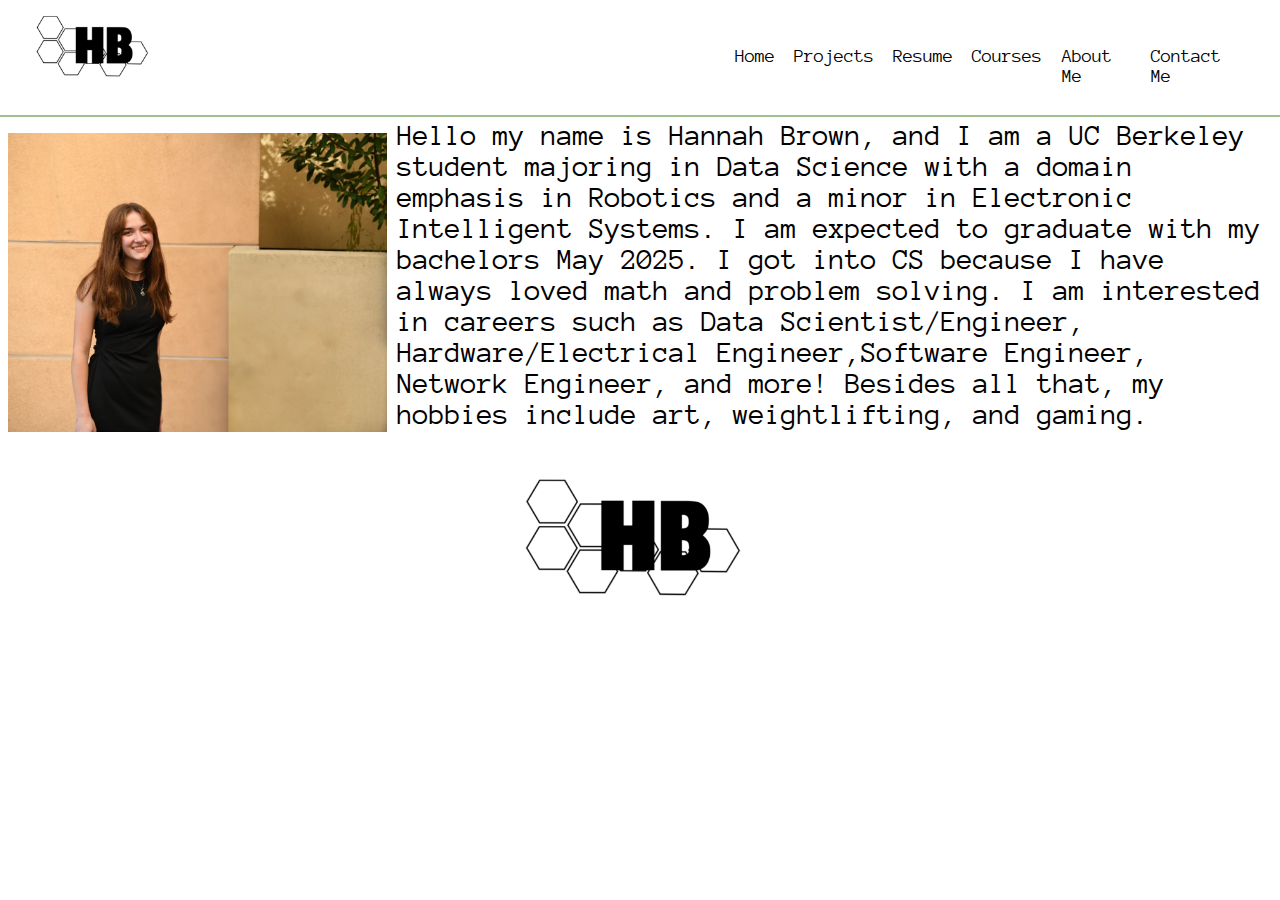
<file: about_me.html>
<!DOCTYPE html>
<html lang="en" >
<head>
  <!-- import fonts -->
  
  <meta charset="UTF-8">
  <title>Hannah's Website</title>
  <link rel="preconnect" href="https://fonts.googleapis.com">
<link rel="preconnect" href="https://fonts.gstatic.com" crossorigin>
<link href="https://fonts.googleapis.com/css2?family=Anonymous+Pro&display=swap" rel="stylesheet">
  <link href="css/stylesAbtMe.css" rel="stylesheet" type="text/css">

</head>
<body>

<html>

<head>
  <link href="https://fonts.googleapis.com/css?family=Open+Sans" rel="stylesheet">
  <meta charset="UTF-8">
</head>

<body>
 <!-- navigation -->
 <nav>
  <div class="logoHB"><a href="./about_me.html"><img src="images/hblogonewf.jpg"></a></div>
  <ul>
    <li><a href="./index.html">Home</a></li>
    <li><a href="./projects.html">Projects</a></li>
    <li><a href="./resume.html">Resume</a></li>
    <li><a href="./courses.html">Courses</a></li>
    <li><a href="./about_me.html">About Me</a></li>
    <li><a href="./contact_me.html">Contact Me</a></li>
  </ul>
</nav>

<!-- about me text -->
<div class="abtMeTXT">
<img src="images/profphoto.jpg" div class="meImage"/>
  <p>Hello my name is Hannah Brown, and I am a UC Berkeley student majoring in Data Science
     with a domain emphasis in Robotics and a minor in Electronic Intelligent Systems.
     I am expected to graduate with my bachelors May 2025. I got into CS because I have always loved math and problem solving. I am interested in careers such as Data Scientist/Engineer, Hardware/Electrical Engineer,Software Engineer, Network Engineer, and more! Besides all that, my hobbies include art, weightlifting, and gaming. 
  </p>
</div>


<!-- footer -->
<footer>
  <div class="bottomLogo">
    <div class="imageBotLogo">
      <img src="images/hblogonewf.jpg">
    </div>
    <div class="text">
    </div>
  </div>
  <div class="logos">
    <!-- <div class="imageLogos">
      <img src="images/linkedin.png">
      <img src="images/github.png">
    </div> -->
    <div class="text">
    </div>
  </div>
</footer>

</body>
</html>
</body>
</html>
</file>
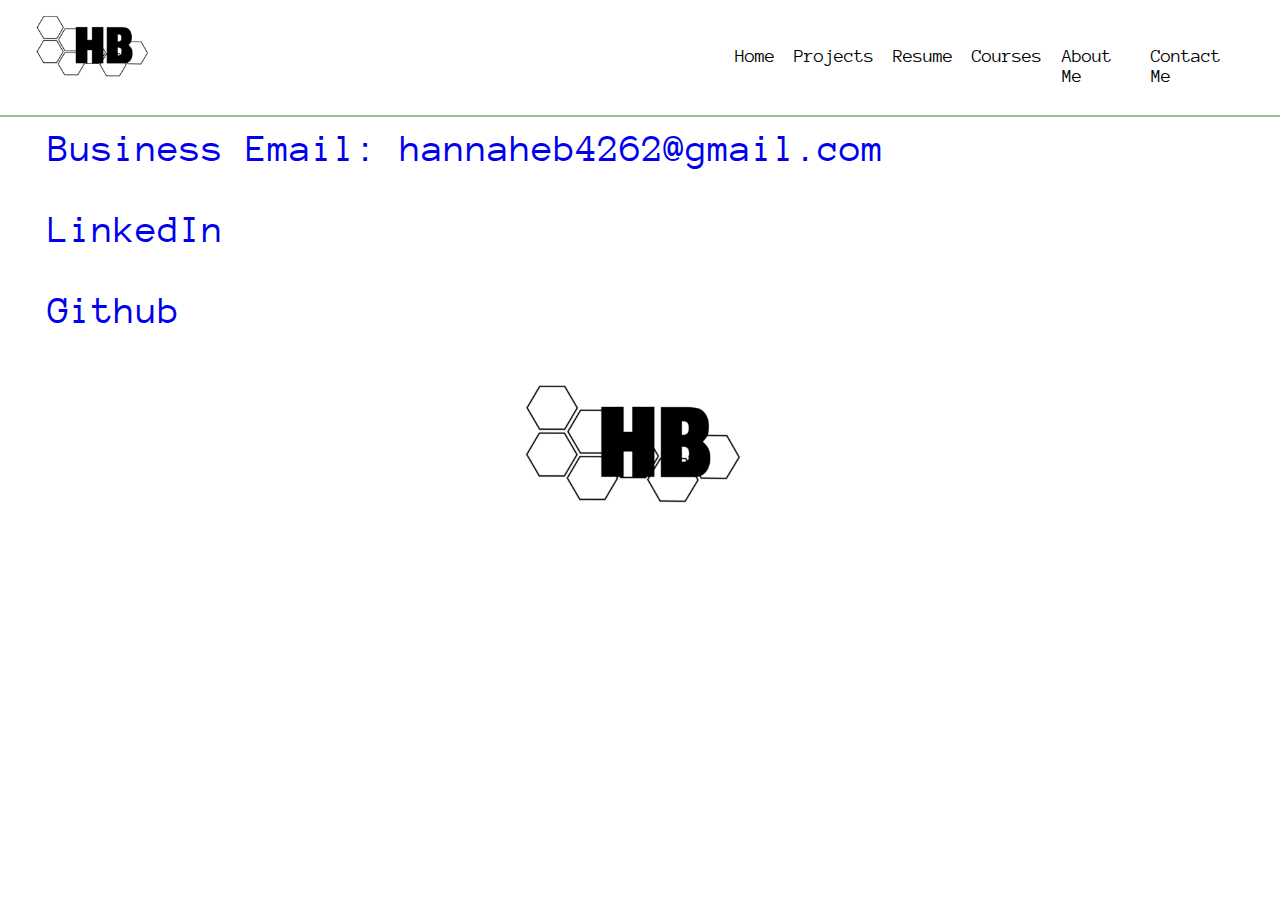
<file: contact_me.html>
<!DOCTYPE html>
<html lang="en" >
<head>
  <!-- import font -->
  <meta charset="UTF-8">
  <title>Hannah's Website</title>
  <link rel="preconnect" href="https://fonts.googleapis.com">
<link rel="preconnect" href="https://fonts.gstatic.com" crossorigin>
<link href="https://fonts.googleapis.com/css2?family=Anonymous+Pro&display=swap" rel="stylesheet">
  <link href="css/stylesContactMe.css" rel="stylesheet" type="text/css">

</head>
<body>

<html>

<head>
  <link href="https://fonts.googleapis.com/css?family=Open+Sans" rel="stylesheet">
  <meta charset="UTF-8">
</head>

<body>
 <!-- navigation -->
 <nav>
  <div class="logoHB"><a href="./about_me.html"><img src="images/hblogonewf.jpg"></a></div>
  <ul>
    <li><a href="./index.html">Home</a></li>
    <li><a href="./projects.html">Projects</a></li>
    <li><a href="./resume.html">Resume</a></li>
    <li><a href="./courses.html">Courses</a></li>
    <li><a href="./about_me.html">About Me</a></li>
    <li><a href="./contact_me.html">Contact Me</a></li>
  </ul>
</nav>

<!-- contact text  -->
<div class="contactTXT">
  <a href="mailto:hannaheb4262@gmail.com"><p>Business Email: hannaheb4262@gmail.com</p></a>
  <a href = "https://www.linkedin.com/in/hannah-brown-188621224/"><p>LinkedIn</p></a>
  <a href = "https://github.com/hexhannah"><p>Github</p></a>
</div>


<!-- footer -->
<footer>
  <div class="bottomLogo">
    <div class="imageBotLogo">
      <img src="images/hblogonewf.jpg">
    </div>
    <div class="text">
    </div>
  </div>
  <div class="logos">
    <!-- <div class="imageLogos">
      <img src="images/linkedin.png">
      <img src="images/github.png">
    </div> -->
    <div class="text">
    </div>
  </div>
</footer>

</body>
</html>
</body>
</html>
</file>
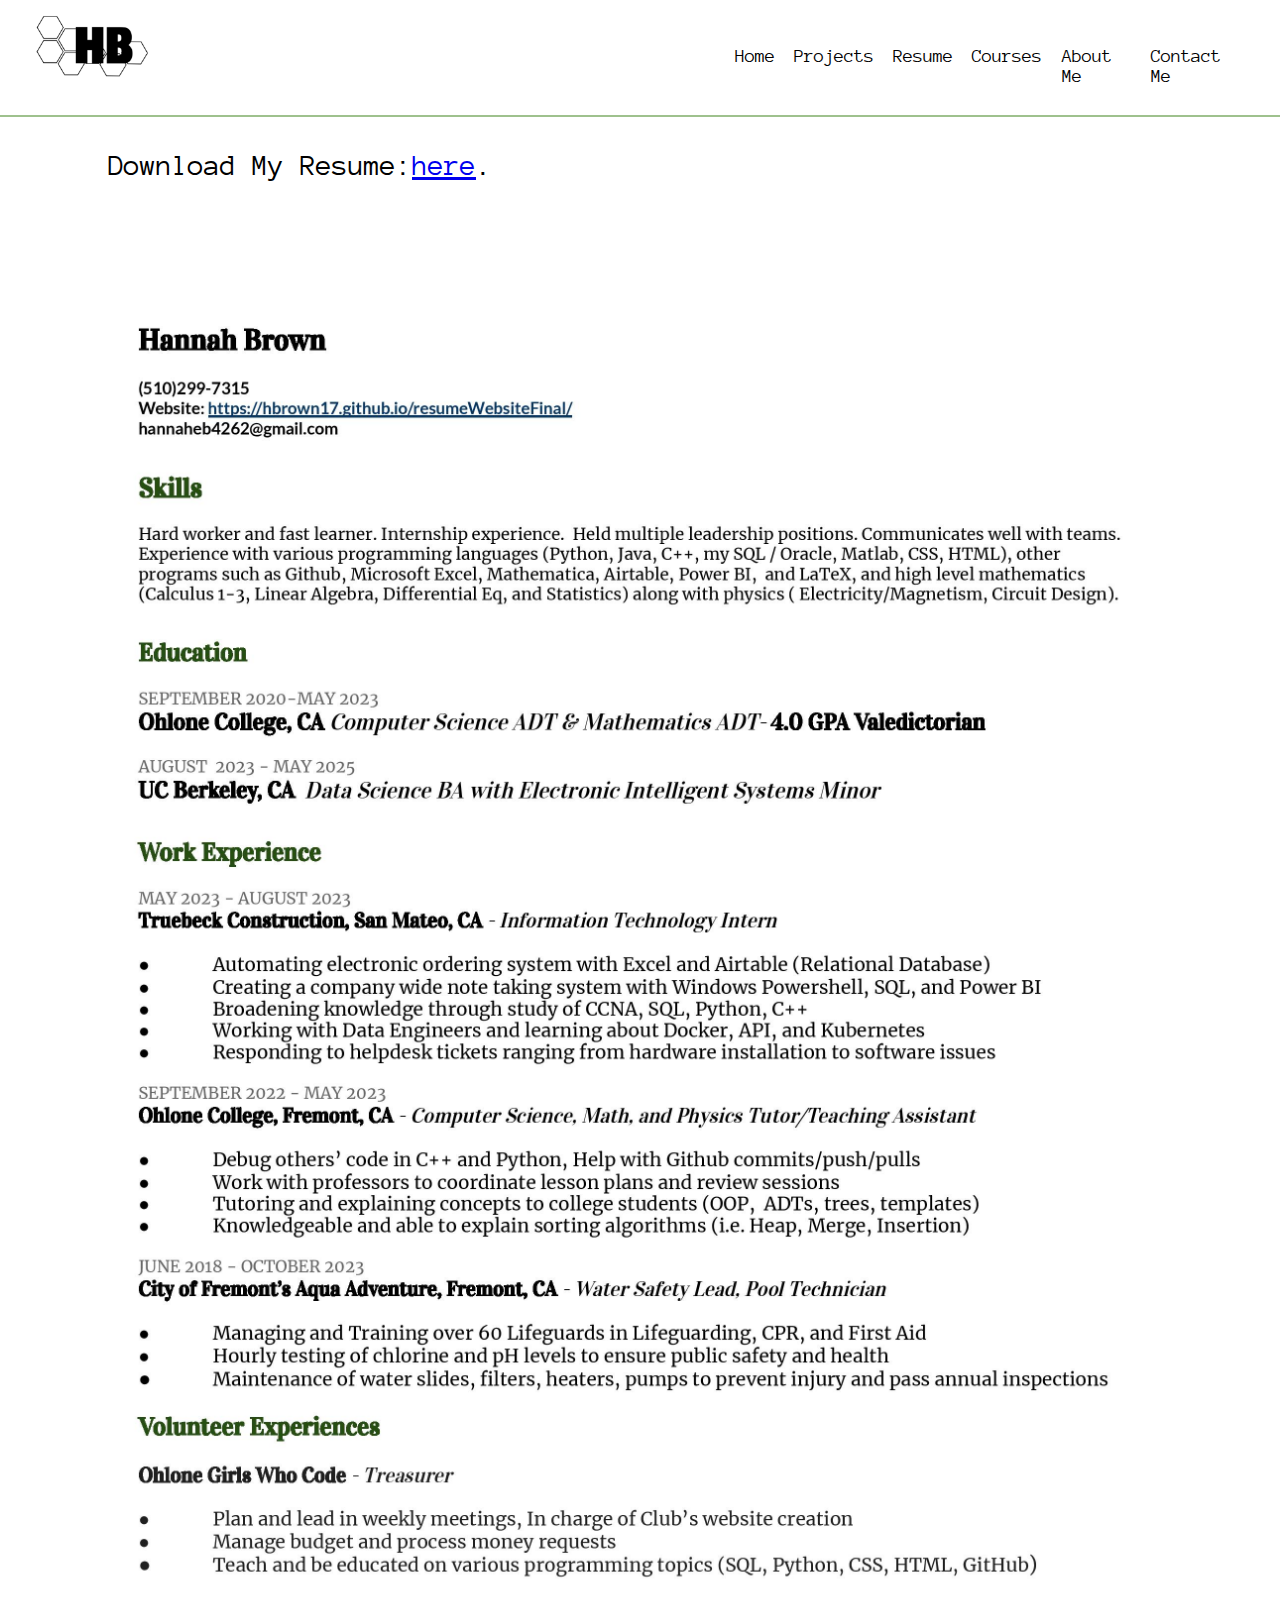
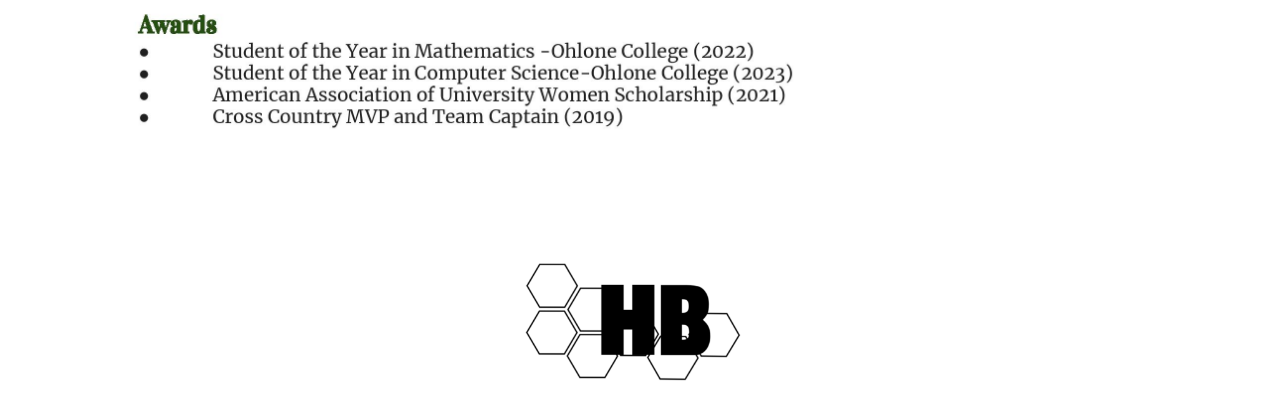
<file: resume.html>
<!DOCTYPE html>
<html lang="en" >
<head>
  <!-- import font -->
  <meta charset="UTF-8">
  <title>Hannah's Website</title>
  <link rel="preconnect" href="https://fonts.googleapis.com">
<link rel="preconnect" href="https://fonts.gstatic.com" crossorigin>
<link href="https://fonts.googleapis.com/css2?family=Anonymous+Pro&display=swap" rel="stylesheet">
  <link href="css/stylesResume.css" rel="stylesheet" type="text/css">

</head>
<body>

<html>

<head>
  <link href="https://fonts.googleapis.com/css?family=Open+Sans" rel="stylesheet">
  <meta charset="UTF-8">
</head>

<body>
 <!-- navigation -->
 <nav>
  <div class="logoHB"><a href="./about_me.html"><img src="images/hblogonewf.jpg"></a></div>
  <ul>
    <li><a href="./index.html">Home</a></li>
    <li><a href="./projects.html">Projects</a></li>
    <li><a href="./resume.html">Resume</a></li>
    <li><a href="./courses.html">Courses</a></li>
    <li><a href="./about_me.html">About Me</a></li>
    <li><a href="./contact_me.html">Contact Me</a></li>
  </ul>
</nav>

<p>Download My Resume:  <a href="HBResume23.pdf"> here</a>.</p>

<!-- resume image -->
<div class="resumeImage">
  <img src="images/HBresumeImage.jpg">
</div>



<!-- footer -->
<footer>
  <div class="bottomLogo">
    <div class="imageBotLogo">
      <img src="images/hblogonewf.jpg">
    </div>
    <div class="text">
    </div>
  </div>
  <div class="logos">
    <!-- <div class="imageLogos">
      <img src="images/linkedin.png">
      <img src="images/github.png">
    </div> -->
    <div class="text">
    </div>
  </div>
</footer>

</body>
</html>
</body>
</html>
</file>
<file: css/stylesAbtMe.css>
body{
  background: #fff;
  font-family: 'Anonymous Pro', monospace;
  margin-top: 7%;
}

.logoHB{
  width: 100%;
  float: left;
  }

/* navigation */
nav{
  position: fixed;
  display: flex;
  justify-content: space-between;
  left: 0;
  top: 0;
  right: 0;
  background-color: #ffffff;
  margin: 0;
  padding: 0 2em;
  border-bottom: 2px solid #9ec18d;
  z-index: 999;
}
nav a{
  color: #000000;
  text-decoration: none;
}
nav img{
  width: 20%;
  float: left;
  margin: 10px 0;
}

nav ul{
  display: flex;
  list-style: none;
  margin-top: 3%;
  font-weight: 300;
  font-size: larger;
  width: 80%;
  justify-content: flex-end;
}

nav ul li{
  margin: 0.5em;
}

/* text */
.abtMeTXT {
  margin-top: 5px;
  margin-bottom: 5px;
  display: flex;
  align-items: center;
  justify-content: space-between;
}

.meImage{
  max-width: 30%;
  height: auto;
  margin-top: 1em;
}

/* text */
p{
  font-size: 30px;
  float:center;
  margin-left: 10px;
}

/*HB LOGO*/
.bottomLogo {
  display: flex;
  align-items: center;
  justify-content: center
}

img {
  max-width: 100%;
}

.imageBotLogo {
  width: 20%;
  
}

/*LINKED IN AND GITHUB LOGOS*/
.logos {
  display: flex;
  align-items: center;
  justify-content: center
}

img {
  max-width: 100%;
}

.imageLogos{
  /* flex-basis: 40%; */
  width: 3.5%;
  display: flex;
}
/* footer */
footer{
  width:100%;
  /* color: #9ec18d; */
  background: #fff;
  padding: 3px;
  text-align: center;
}

/* NAVIGATION MEDIA QUERY */
/*small*/
@media screen and (min-width: 200px) and (max-width: 480px){
  /*LOGO PART NOT WORKING*/
  .logoHB{
      padding: .25em;
      width:20%;
      align-content: center;  
  }
  nav{
    font-size: 0.5em;
    width: 80%;
    margin: 0 auto;
    
  }
  nav ul{
    margin: 0;
    padding: .1em;
    flex-direction: column;
  }
  nav ul li{
    border-radius: 1em;
    list-style-type: none;
    width: 100%;
    margin-bottom: 1em;
  }

}
/*medium*/
@media screen and (min-width: 481px) and (max-width: 768px){
.logoHB{
  padding: .6em;
  width:40%;
  align-content: center;  
  overflow: hidden;
}
nav{
  font-size: 1.0em;
  margin: 0;
  padding: 0;
  text-align: center;
}
nav ul{
  margin: 0;
  padding: 0;
  flex-direction: column;
}
nav ul li{
  /* display: inline-block; */
  list-style-type: none;
  padding: .36em 0.3em;
}
}
</file>
<file: css/stylesContactMe.css>
body{
  background: #fff;
  font-family: 'Anonymous Pro', monospace;
  margin-top: 10%;
  
}

.logoHB{
  width: 100%;
  float: left;
  }
 
/* navigation  */
nav{
  position: fixed;
  display: flex;
  justify-content: space-between;
  left: 0;
  top: 0;
  right: 0;
  background-color: #ffffff;
  margin: 0;
  padding: 0 2em;
  border-bottom: 2px solid #9ec18d;
  z-index: 999;
}
nav a{
  color: #000000;
  text-decoration: none;
}
nav img{
  width: 20%;
  float: left;
  margin: 10px 0;
}

nav ul{
  display: flex;
  list-style: none;
  margin-top: 3%;
  font-weight: 300;
  font-size: larger;
  width: 80%;
  justify-content: flex-end;
}

nav ul li{
  margin: 0.5em;
}

/* text  */
.contactTXT{
  font-size: 40px;
  align-items: center;
  margin-left: 1em;
}

.contactTXT .p{
  margin-top: 10em;
  margin-bottom: 5px;
  display: flex;
  align-items: center;
  justify-content: space-between;
  font-size: 50px;
}


.p{
  font-size: 100px;
  float:left;
  margin-left: 10px;
  margin-top: 3em;
  
}


/* link decoration */
a:link {
  text-decoration: none;
}

a:visited {
  text-decoration: none;
}

a:hover {
  text-decoration: none;
}

a:active {
  text-decoration: none;
}

/*HB LOGO*/
.bottomLogo {
  display: flex;
  align-items: center;
  justify-content: center
}

img {
  max-width: 100%;
}

.imageBotLogo {
  /* flex-basis: 40%; */
  width: 20%;
  
}

/*LINKED IN AND GITHUB LOGOS*/
.logos {
  display: flex;
  align-items: center;
  justify-content: center
}

img {
  max-width: 100%;
}

.imageLogos{
  /* flex-basis: 40%; */
  width: 3.5%;
  display: flex;
}
/* footer */
footer{
  width:100%;
  /* color: #9ec18d; */
  background: #fff;
  padding: 3px;
  text-align: center;
}

/* NAVIGATION MEDIA QUERY */
/*small*/
@media screen and (min-width: 200px) and (max-width: 480px){
  /*LOGO PART NOT WORKING*/
  .logoHB{
      padding: .25em;
      width:20%;
      align-content: center;  
  }
  nav{
    font-size: 0.5em;
    width: 80%;
    margin: 0 auto;
    
  }
  nav ul{
    margin: 0;
    padding: .1em;
    flex-direction: column;
  }
  nav ul li{
    border-radius: 1em;
    list-style-type: none;
    width: 100%;
    margin-bottom: 1em;
  }

}
/*medium*/
@media screen and (min-width: 481px) and (max-width: 768px){
.logoHB{
  padding: .6em;
  width:40%;
  align-content: center;  
  overflow: hidden;
}
nav{
  font-size: 1.0em;
  margin: 0;
  padding: 0;
  text-align: center;
}
nav ul{
  margin: 0;
  padding: 0;
  flex-direction: column;
}
nav ul li{
  /* display: inline-block; */
  list-style-type: none;
  padding: .36em 0.3em;
}
}
</file>
<file: css/stylesResume.css>
body{
  background: #fff;
  font-family: 'Anonymous Pro', monospace;
  margin-top: 7%;
}

.logoHB{
  width: 100%;
  float: left;
  }


/* navigation */
nav{
  position: fixed;
  display: flex;
  justify-content: space-between;
  left: 0;
  top: 0;
  right: 0;
  background-color: #ffffff;
  margin: 0;
  padding: 0 2em;
  border-bottom: 2px solid #9ec18d;
  z-index: 999;
}
nav a{
  color: #000000;
  text-decoration: none;
}
nav img{
  /*prof wants width 100% but i cant get 
  size to go down in logoHB
  width: 100%;*/
  width: 20%;
  float: left;
  margin: 10px 0;
  /* margin: 10px 0; */
}

nav ul{
  /*float: right;*/
  display: flex;
  list-style: none;
  margin-top: 3%;
  font-weight: 300;
  font-size: larger;
  width: 80%;
  justify-content: flex-end;
}

nav ul li{
  /* display: inline-block; */
  margin: 0.5em;
}
/* text */


p{
  font-size: 30px;
  font-style: bold;
  margin-top: 60px;
  margin-left: 100px;
  margin-bottom: 30px;
  display: flex;
  float: left;
}

/*HB LOGO*/
.bottomLogo {
  display: flex;
  align-items: center;
  justify-content: center
}

img {
  max-width: 100%;
}

.imageBotLogo {
  /* flex-basis: 40%; */
  width: 20%;
  
}

/*LINKED IN AND GITHUB LOGOS*/
.logos {
  display: flex;
  align-items: center;
  justify-content: center
}

img {
  max-width: 100%;
}

.imageLogos{
  /* flex-basis: 40%; */
  width: 3.5%;
  display: flex;
}
/* footer */
footer{
  width:100%;
  /* color: #9ec18d; */
  background: #fff;
  padding: 3px;
  text-align: center;
}


/* NAVIGATION MEDIA QUERY */
/*small*/
@media screen and (min-width: 200px) and (max-width: 480px){
  /*LOGO PART NOT WORKING*/
  .logoHB{
      padding: .25em;
      width:20%;
      align-content: center;  
  }
  nav{
    font-size: 0.5em;
    width: 80%;
    margin: 0 auto;
    
  }
  nav ul{
    margin: 0;
    padding: .1em;
    flex-direction: column;
  }
  nav ul li{
    border-radius: 1em;
    list-style-type: none;
    width: 100%;
    margin-bottom: 1em;
  }

}
/*medium*/
@media screen and (min-width: 481px) and (max-width: 768px){
.logoHB{
  padding: .6em;
  width:40%;
  align-content: center;  
  overflow: hidden;
}
nav{
  font-size: 1.0em;
  margin: 0;
  padding: 0;
  text-align: center;
}
nav ul{
  margin: 0;
  padding: 0;
  flex-direction: column;
}
nav ul li{
  /* display: inline-block; */
  list-style-type: none;
  padding: .36em 0.3em;
}
}
</file>
